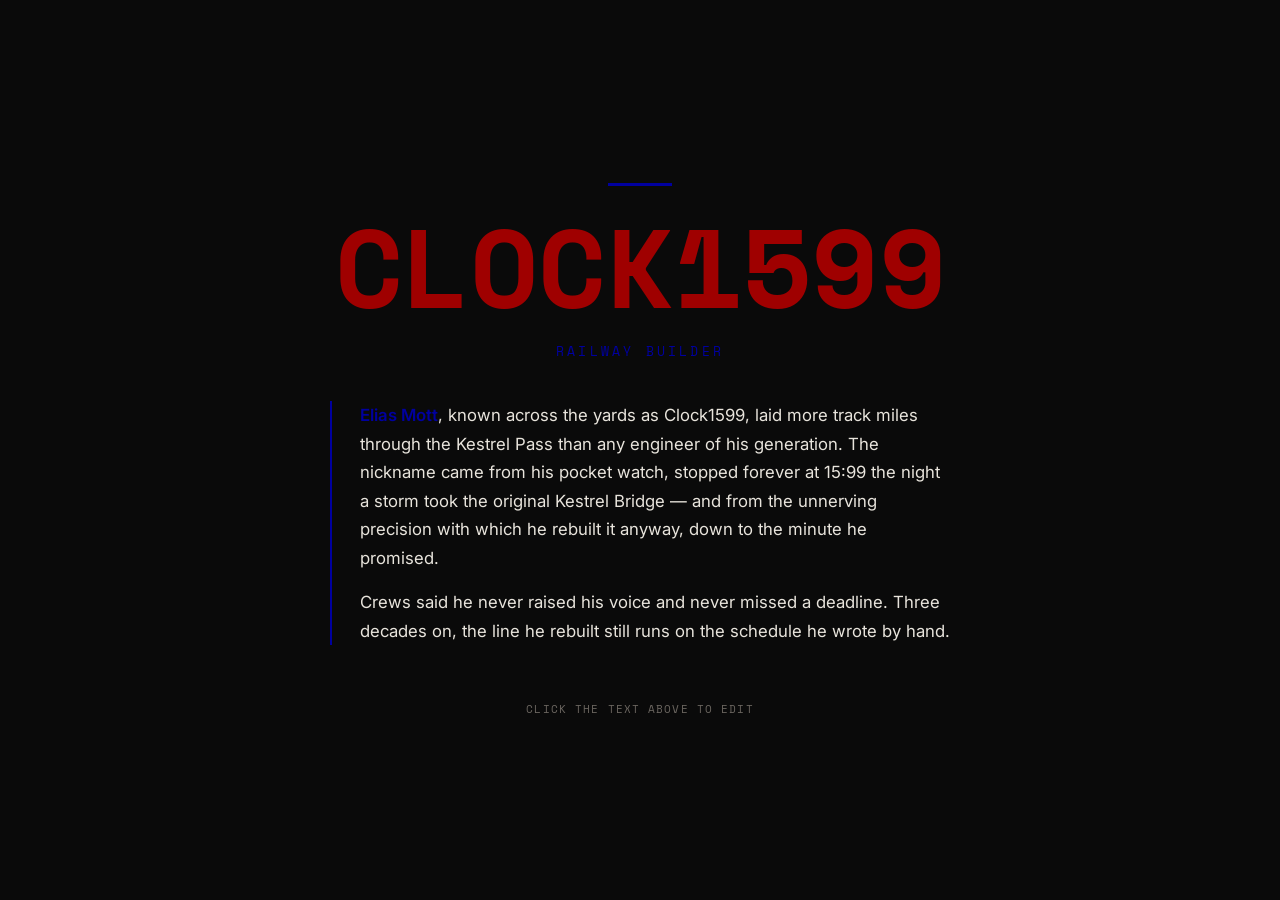
<file: clock1599.html>
<!DOCTYPE html>
<html lang="en">
<head>
<meta charset="UTF-8">
<meta name="viewport" content="width=device-width, initial-scale=1.0">
<title>Clock1599</title>
<style>
  @import url('https://fonts.googleapis.com/css2?family=Space+Mono:wght@400;700&family=Inter:wght@400;500;600&display=swap');

  :root {
    --red: #9F0000;
    --blue: #00009F;
    --bg: #0A0A0A;
    --text: #E8E4DC;
    --text-dim: #6B6660;
    --line: #232020;
  }

  * { margin: 0; padding: 0; box-sizing: border-box; }

  html, body {
    min-height: 100%;
    background: var(--bg);
    color: var(--text);
    font-family: 'Inter', system-ui, sans-serif;
    overflow-x: hidden;
  }

  body {
    display: flex;
    flex-direction: column;
    min-height: 100vh;
  }

  main {
    flex: 1;
    display: flex;
    flex-direction: column;
    align-items: center;
    justify-content: center;
    text-align: center;
    padding: 4rem 2rem;
    gap: 2.5rem;
  }

  .title-wrap {
    position: relative;
  }

  .rule {
    width: 64px;
    height: 3px;
    background: var(--blue);
    margin: 0 auto 1.5rem;
  }

  .title {
    font-family: 'Space Mono', monospace;
    font-weight: 700;
    font-size: clamp(2.8rem, 11vw, 7rem);
    line-height: 1;
    letter-spacing: -0.01em;
    color: var(--red);
  }

  .kicker {
    font-family: 'Space Mono', monospace;
    font-size: 0.8rem;
    letter-spacing: 0.25em;
    text-transform: uppercase;
    color: var(--blue);
    margin-top: 1.25rem;
  }

  .bio {
    max-width: 620px;
    text-align: left;
    border-left: 2px solid var(--blue);
    padding-left: 1.75rem;
  }

  .bio[contenteditable="true"] {
    outline: none;
    cursor: text;
  }

  .bio[contenteditable="true"]:focus {
    outline: none;
  }

  .bio p {
    font-size: 1.05rem;
    line-height: 1.7;
    color: var(--text);
  }

  .bio p + p {
    margin-top: 1rem;
  }

  .bio strong {
    color: var(--blue);
    font-weight: 600;
  }

  .edit-hint {
    margin-top: 0.9rem;
    font-family: 'Space Mono', monospace;
    font-size: 0.7rem;
    letter-spacing: 0.1em;
    text-transform: uppercase;
    color: var(--text-dim);
  }

  @media (max-width: 480px) {
    main { padding: 3rem 1.5rem; gap: 2rem; }
    .bio { padding-left: 1.25rem; }
  }

  :focus-visible {
    outline: 2px solid var(--blue);
    outline-offset: 3px;
  }
</style>
</head>
<body>

  <main>
    <div class="title-wrap">
      <div class="rule"></div>
      <h1 class="title">CLOCK1599</h1>
      <div class="kicker">Railway Builder</div>
    </div>

    <div class="bio" contenteditable="true" spellcheck="false">
      <p><strong>Elias Mott</strong>, known across the yards as Clock1599, laid more track miles through the Kestrel Pass than any engineer of his generation. The nickname came from his pocket watch, stopped forever at 15:99 the night a storm took the original Kestrel Bridge — and from the unnerving precision with which he rebuilt it anyway, down to the minute he promised.</p>
      <p>Crews said he never raised his voice and never missed a deadline. Three decades on, the line he rebuilt still runs on the schedule he wrote by hand.</p>
    </div>
    <div class="edit-hint">Click the text above to edit</div>
  </main>


</body>
</html>
</file>
